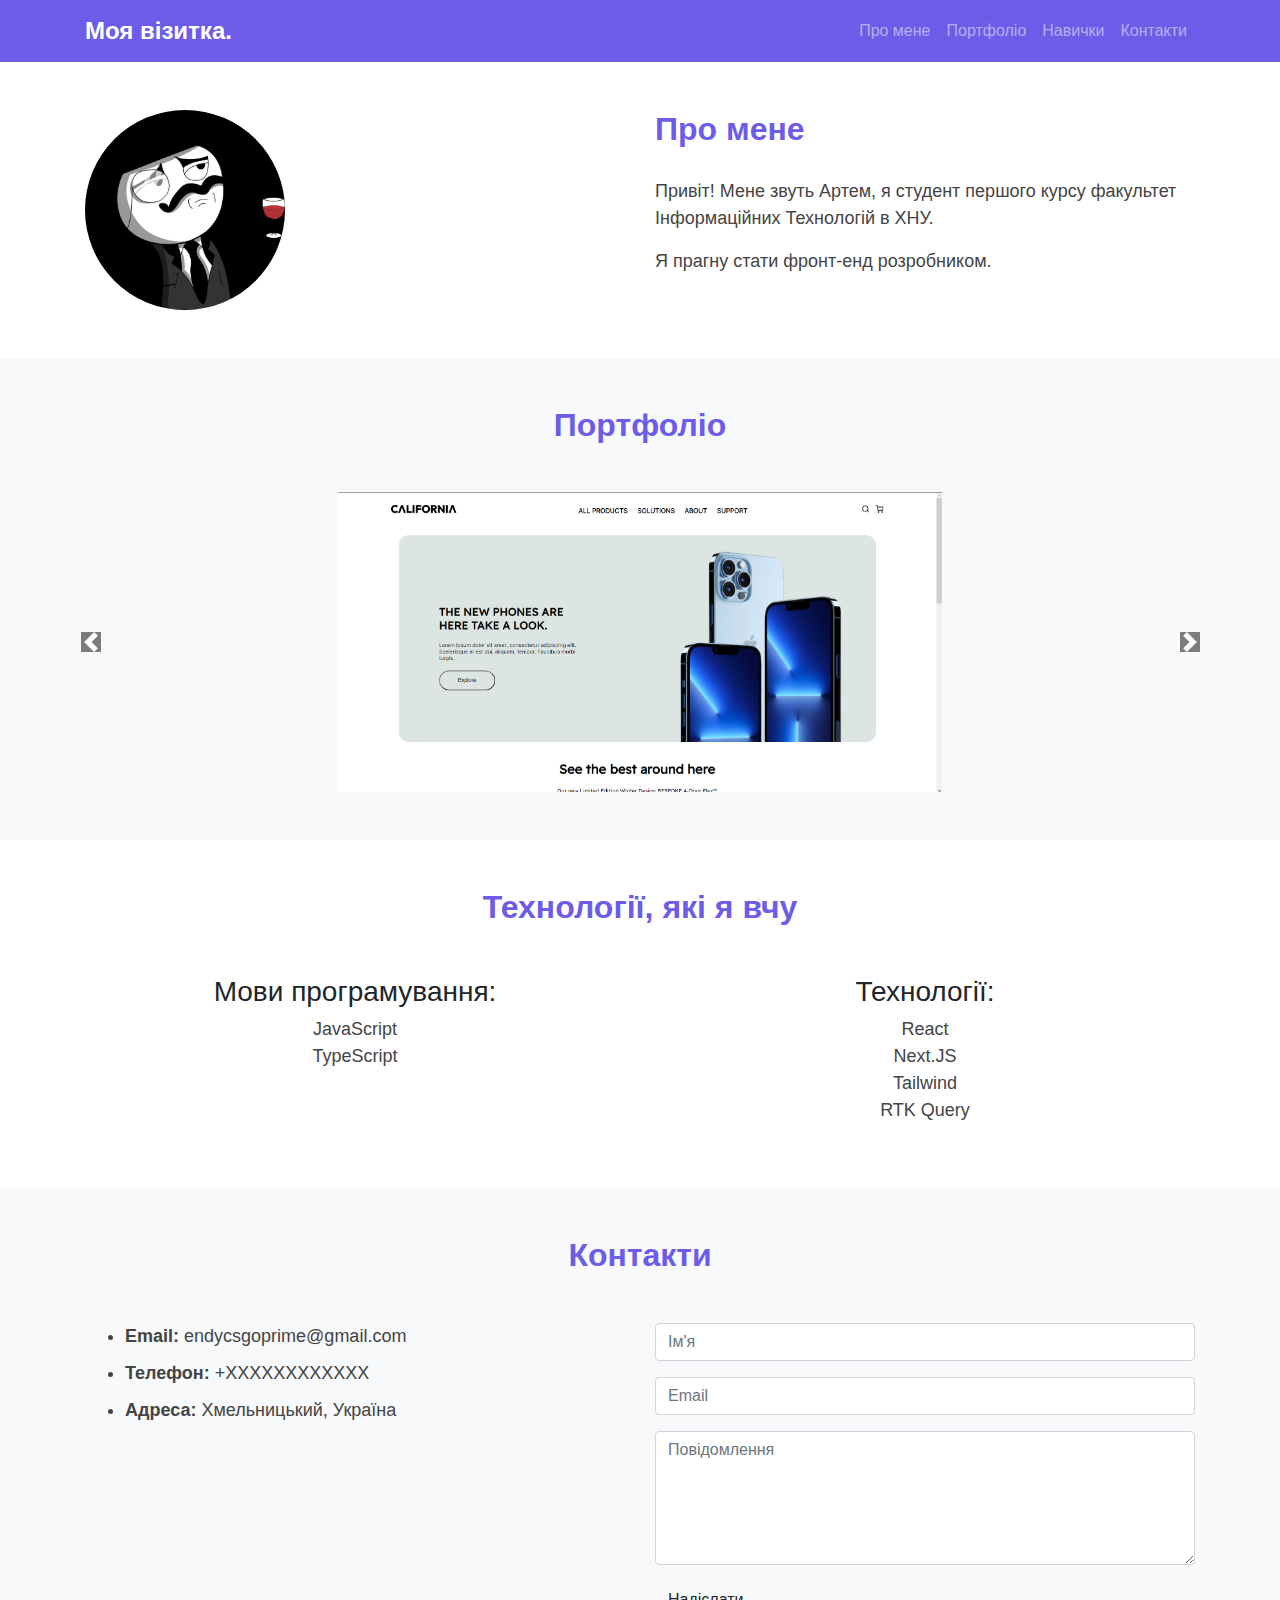
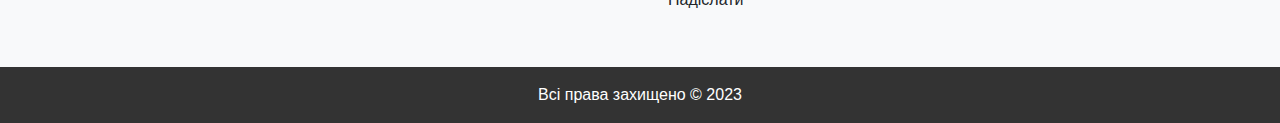
<file: index.html>
<!DOCTYPE html>
<html lang="en">
  <head>
    <meta charset="UTF-8" />
    <meta name="viewport" content="width=device-width, initial-scale=1.0" />
    <title>Мій сайтвізитка</title>
    <link
      rel="stylesheet"
      href="https://stackpath.bootstrapcdn.com/bootstrap/4.5.2/css/bootstrap.min.css"
    />
    <link rel="stylesheet" href="style.css" />
  </head>

  <body>
    <header>
      <nav class="navbar navbar-expand-lg navbar-dark bg-purple">
        <div class="container">
          <a class="navbar-brand" href="#">Моя візитка.</a>
          <button
            class="navbar-toggler"
            type="button"
            data-toggle="collapse"
            data-target="#navbarNav"
            aria-controls="navbarNav"
            aria-expanded="false"
            aria-label="Toggle navigation"
          >
            <span class="navbar-toggler-icon"></span>
          </button>
          <div class="collapse navbar-collapse" id="navbarNav">
            <ul class="navbar-nav ml-auto">
              <li class="nav-item">
                <a class="nav-link" href="#about">Про мене</a>
              </li>
              <li class="nav-item">
                <a class="nav-link" href="#portfolio">Портфоліо</a>
              </li>
              <li class="nav-item">
                <a class="nav-link" href="#skills">Навички</a>
              </li>
              <li class="nav-item">
                <a class="nav-link" href="#contact">Контакти</a>
              </li>
            </ul>
          </div>
        </div>
      </nav>
    </header>

    <main>
      <section id="about" class="py-5">
        <div class="container">
          <div class="row">
            <div class="col-md-6">
              <img
                src="./assets/avatar.jpg"
                alt="Me"
                class="rounded-image img-fluid"
              />
            </div>
            <div class="col-md-6">
              <h2 class="text-purple">Про мене</h2>
              <p>
                Привіт! Мене звуть Артем, я студент першого курсу факультет
                Інформаційних Технологій в ХНУ.
              </p>
              <p>Я прагну стати фронт-енд розробником.</p>
            </div>
          </div>
        </div>
      </section>

      <section id="portfolio" class="py-5 bg-light">
        <div class="container">
          <h2 class="text-purple text-center mb-5">Портфоліо</h2>
          <div
            id="portfolio-carousel"
            class="carousel slide"
            data-ride="carousel"
            data-interval="false"
            data-wrap="true"
          >
            <div class="carousel-inner">
              <div class="carousel-item active">
                <div class="d-flex justify-content-center align-items-center">
                  <img src="assets/1.png" alt="Портфоліо 1" class="img-fluid" />
                </div>
              </div>
              <div class="carousel-item">
                <div class="d-flex justify-content-center align-items-center">
                  <img src="assets/2.png" alt="Портфоліо 2" class="img-fluid" />
                </div>
              </div>
              <div class="carousel-item">
                <div class="d-flex justify-content-center align-items-center">
                  <img src="assets/3.png" alt="Портфоліо 3" class="img-fluid" />
                </div>
              </div>
            </div>
            <a
              class="carousel-control-prev"
              href="#portfolio-carousel"
              role="button"
              data-slide="prev"
            >
              <span
                class="carousel-control-prev-icon"
                aria-hidden="true"
              ></span>
              <span class="sr-only">Previous</span>
            </a>
            <a
              class="carousel-control-next"
              href="#portfolio-carousel"
              role="button"
              data-slide="next"
            >
              <span
                class="carousel-control-next-icon"
                aria-hidden="true"
              ></span>
              <span class="sr-only">Next</span>
            </a>
          </div>
        </div>
      </section>

      <section id="skills" class="py-5">
        <div class="container">
          <h2 class="text-purple text-center mb-5">Технології, які я вчу</h2>
          <div class="row justify-content-center">
            <div class="col-md-6 text-center">
              <h3 class="text-purple">Мови програмування:</h3>
              <ul class="skills-list">
                <li>JavaScript</li>
                <li>TypeScript</li>
              </ul>
            </div>
            <div class="col-md-6 text-center">
              <h3 class="text-purple">Технології:</h3>
              <ul class="skills-list">
                <li>React</li>
                <li>Next.JS</li>
                <li>Tailwind</li>
                <li>RTK Query</li>
              </ul>
            </div>
          </div>
        </div>
      </section>

      <section id="contact" class="py-5 bg-light">
        <div class="container">
          <h2 class="text-purple text-center mb-5">Контакти</h2>
          <div class="row">
            <div class="col-md-6">
              <ul class="contact-info">
                <li><strong>Email:</strong> endycsgoprime@gmail.com</li>
                <li><strong>Телефон:</strong> +XXXXXXXXXXXX</li>
                <li><strong>Адреса:</strong> Хмельницький, Україна</li>
              </ul>
            </div>
            <div class="col-md-6">
              <form>
                <div class="form-group">
                  <input type="text" class="form-control" placeholder="Ім'я" />
                </div>
                <div class="form-group">
                  <input
                    type="email"
                    class="form-control"
                    placeholder="Email"
                  />
                </div>
                <div class="form-group">
                  <textarea
                    class="form-control"
                    rows="5"
                    placeholder="Повідомлення"
                  ></textarea>
                </div>
                <button type="submit" class="btn btn-purple">Надіслати</button>
              </form>
            </div>
          </div>
        </div>
      </section>
    </main>

    <footer class="text-center py-3">
      <div class="container">
        <p>Всі права захищено &copy; 2023</p>
      </div>
    </footer>

    <script src="https://code.jquery.com/jquery-3.5.1.slim.min.js"></script>
    <script src="https://cdn.jsdelivr.net/npm/@popperjs/core@2.9.2/dist/umd/popper.min.js"></script>
    <script src="https://stackpath.bootstrapcdn.com/bootstrap/4.5.2/js/bootstrap.min.js"></script>
  </body>
</html>
</file>
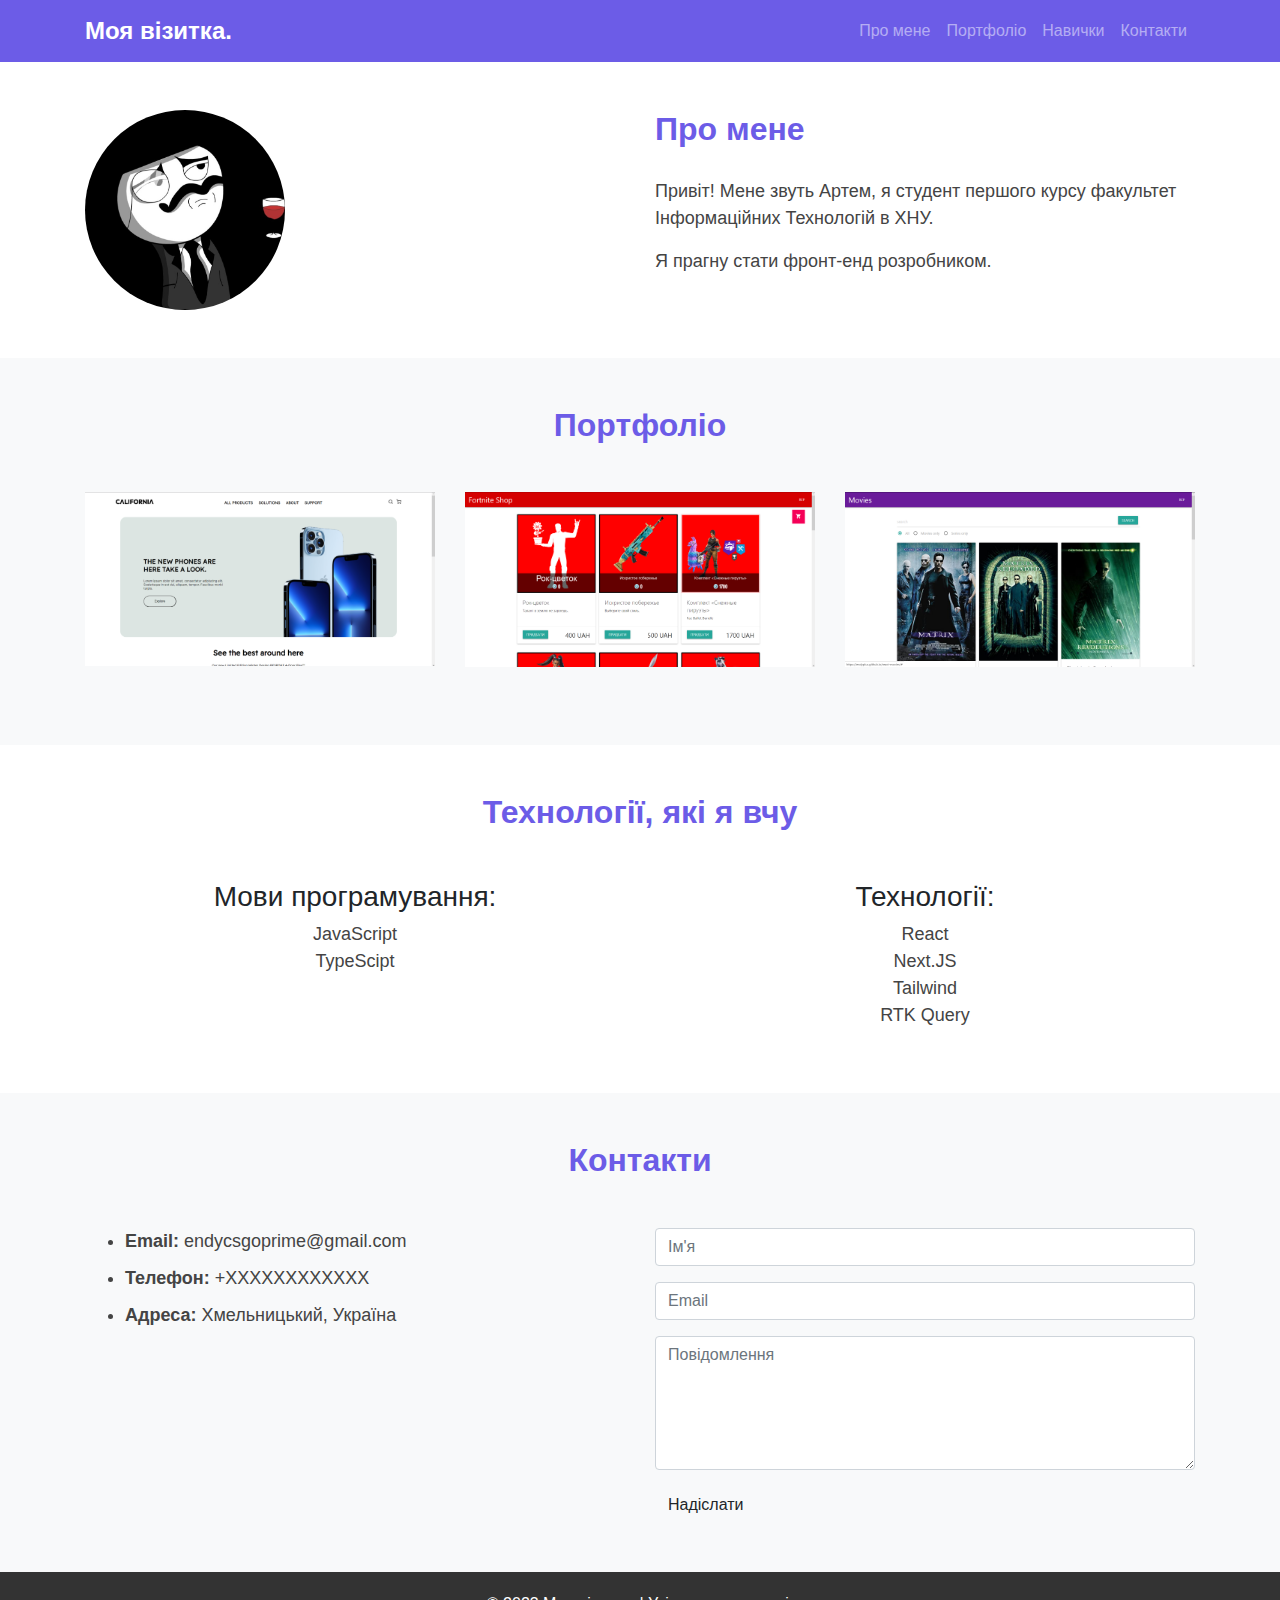
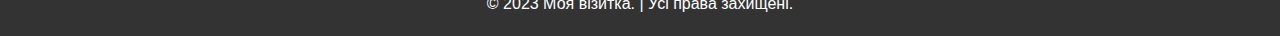
<file: Practise7/index.html>
<!DOCTYPE html>
<html lang="en">
  <head>
    <meta charset="UTF-8" />
    <meta name="viewport" content="width=device-width, initial-scale=1.0" />
    <title>Мій сайтвізитка</title>
    <link
      rel="stylesheet"
      href="https://stackpath.bootstrapcdn.com/bootstrap/4.5.2/css/bootstrap.min.css"
    />
    <link rel="stylesheet" href="style.css" />
  </head>
  <body>
    <header>
      <nav class="navbar navbar-expand-lg navbar-dark">
        <div class="container">
          <a class="navbar-brand" href="#">Моя візитка.</a>
          <button
            class="navbar-toggler"
            type="button"
            data-toggle="collapse"
            data-target="#navbarNav"
            aria-controls="navbarNav"
            aria-expanded="false"
            aria-label="Toggle navigation"
          >
            <span class="navbar-toggler-icon"></span>
          </button>
          <div class="collapse navbar-collapse" id="navbarNav">
            <ul class="navbar-nav ml-auto">
              <li class="nav-item">
                <a class="nav-link" href="#about">Про мене</a>
              </li>
              <li class="nav-item">
                <a class="nav-link" href="#portfolio">Портфоліо</a>
              </li>
              <li class="nav-item">
                <a class="nav-link" href="#skills">Навички</a>
              </li>
              <li class="nav-item">
                <a class="nav-link" href="#contact">Контакти</a>
              </li>
            </ul>
          </div>
        </div>
      </nav>
    </header>

    <main>
      <section id="about" class="py-5">
        <div class="container">
          <div class="row">
            <div class="col-md-6">
              <img src="./assets/avatar.jpg" alt="Me" class="rounded-image" />
            </div>
            <div class="col-md-6">
              <h2 class="text-purple">Про мене</h2>
              <p>
                Привіт! Мене звуть Артем, я студент першого курсу факультет
                Інформаційних Технологій в ХНУ.
              </p>
              <p>Я прагну стати фронт-енд розробником.</p>
            </div>
          </div>
        </div>
      </section>

      <section id="portfolio" class="py-5 bg-light">
        <div class="container">
          <h2 class="text-purple text-center mb-5">Портфоліо</h2>
          <div class="row">
            <div class="col-md-4">
              <div class="portfolio-item">
                <img src="assets/1.png" alt="Портфоліо 1" />
              </div>
            </div>
            <div class="col-md-4">
              <div class="portfolio-item">
                <img src="assets/2.png" alt="Портфоліо 2" />
              </div>
            </div>
            <div class="col-md-4">
              <div class="portfolio-item">
                <img src="assets/3.png" alt="Портфоліо 3" />
              </div>
            </div>
          </div>
        </div>
      </section>

      <section id="skills" class="py-5">
        <div class="container">
          <h2 class="text-purple text-center mb-5">Технології, які я вчу</h2>
          <div class="row justify-content-center">
            <div class="col-md-6 text-center">
              <h3 class="text-purple">Мови програмування:</h3>
              <ul class="skills-list">
                <li>JavaScript</li>
                <li>TypeScipt</li>
              </ul>
            </div>
            <div class="col-md-6 text-center">
              <h3 class="text-purple">Технології:</h3>
              <ul class="skills-list">
                <li>React</li>
                <li>Next.JS</li>
                <li>Tailwind</li>
                <li>RTK Query</li>
              </ul>
            </div>
          </div>
        </div>
      </section>

      <section id="contact" class="py-5 bg-light">
        <div class="container">
          <h2 class="text-purple text-center mb-5">Контакти</h2>
          <div class="row">
            <div class="col-md-6">
              <ul class="contact-info">
                <li><strong>Email:</strong> endycsgoprime@gmail.com</li>
                <li><strong>Телефон:</strong> +XXXXXXXXXXXX</li>
                <li><strong>Адреса:</strong> Хмельницький, Україна</li>
              </ul>
            </div>
            <div class="col-md-6">
              <form>
                <div class="form-group">
                  <input type="text" class="form-control" placeholder="Ім'я" />
                </div>
                <div class="form-group">
                  <input
                    type="email"
                    class="form-control"
                    placeholder="Email"
                  />
                </div>
                <div class="form-group">
                  <textarea
                    class="form-control"
                    rows="5"
                    placeholder="Повідомлення"
                  ></textarea>
                </div>
                <button type="submit" class="btn btn-purple">Надіслати</button>
              </form>
            </div>
          </div>
        </div>
      </section>
    </main>

    <footer>
      <div class="container text-center">
        <p>&copy; 2023 Моя візитка. | Усі права захищені.</p>
      </div>
    </footer>

    <script src="https://code.jquery.com/jquery-3.5.1.slim.min.js"></script>
    <script src="https://cdn.jsdelivr.net/npm/@popperjs/core@2.5.4/dist/umd/popper.min.js"></script>
    <script src="https://stackpath.bootstrapcdn.com/bootstrap/4.5.2/js/bootstrap.min.js"></script>
  </body>
</html>
</file>
<file: style.css>
body {
    min-height: 100vh;
    display: flex;
    flex-direction: column;
    background-color: #f5f5f5;
  }

  main {
    flex: 1;
  }

  header {
    background-color: #6c5ce7;
  }

  header .navbar-brand {
    color: #fff;
    font-size: 24px;
    font-weight: bold;
  }

  header .navbar-nav .nav-link {
    color: #fff;
  }

  section {
    padding: 60px 0;
    background-color: #fff;
  }

  section h2 {
    color: #6c5ce7;
    font-size: 32px;
    font-weight: bold;
    margin-bottom: 30px;
  }

  section p {
    color: #444;
    font-size: 18px;
    line-height: 1.5;
  }

  section ul {
    color: #444;
    font-size: 18px;
    line-height: 1.5;
  }

  .rounded-image {
    width: 200px;
    height: 200px;
    object-fit: cover;
    border-radius: 50%;
  }

  .portfolio-item {
    margin-bottom: 30px;
  }

  .portfolio-item img {
    width: 100%;
    height: auto;
  }

  .skills-list {
    list-style: none;
    padding-left: 0;
  }

  .contact-info ul {
    list-style: none;
    padding-left: 0;
  }

  .contact-info li {
    margin-bottom: 10px;
  }

  footer {
    background-color: #333;
    color: #fff;
    padding: 20px 0;
  }

  footer p {
    margin-bottom: 0;
  }

  footer a {
    color: #fff;
    text-decoration: none;
  }

  footer a:hover {
    text-decoration: underline;
  }

  .carousel-inner .carousel-item img {
  max-height: 300px;
  object-fit: cover;
}

.carousel-control-prev-icon,
.carousel-control-next-icon {
  background-color: #000;
  background-repeat: no-repeat;
  color: #fff;
}

.carousel-control-prev,
.carousel-control-next {
  width: 10%;
}

.carousel-control-prev {
  left: -50px;
}

.carousel-control-next {
  right: -50px;
}

.carousel-indicators {
  bottom: -40px;
}
</file>
<file: Practise7/style.css>
body {
    min-height: 100vh;
    display: flex;
    flex-direction: column;
    background-color: #f5f5f5;
  }

  main {
    flex: 1;
  }

  header {
    background-color: #6c5ce7;
  }

  header .navbar-brand {
    color: #fff;
    font-size: 24px;
    font-weight: bold;
  }

  header .navbar-nav .nav-link {
    color: #fff;
  }

  section {
    padding: 60px 0;
    background-color: #fff;
  }

  section h2 {
    color: #6c5ce7;
    font-size: 32px;
    font-weight: bold;
    margin-bottom: 30px;
  }

  section p {
    color: #444;
    font-size: 18px;
    line-height: 1.5;
  }

  section ul {
    color: #444;
    font-size: 18px;
    line-height: 1.5;
  }

  .rounded-image {
    width: 200px;
    height: 200px;
    object-fit: cover;
    border-radius: 50%;
  }

  .portfolio-item {
    margin-bottom: 30px;
  }

  .portfolio-item img {
    width: 100%;
    height: auto;
  }

  .skills-list {
    list-style: none;
    padding-left: 0;
  }

  .contact-info ul {
    list-style: none;
    padding-left: 0;
  }

  .contact-info li {
    margin-bottom: 10px;
  }

  footer {
    background-color: #333;
    color: #fff;
    padding: 20px 0;
  }

  footer p {
    margin-bottom: 0;
  }

  footer a {
    color: #fff;
    text-decoration: none;
  }

  footer a:hover {
    text-decoration: underline;
  }
</file>
